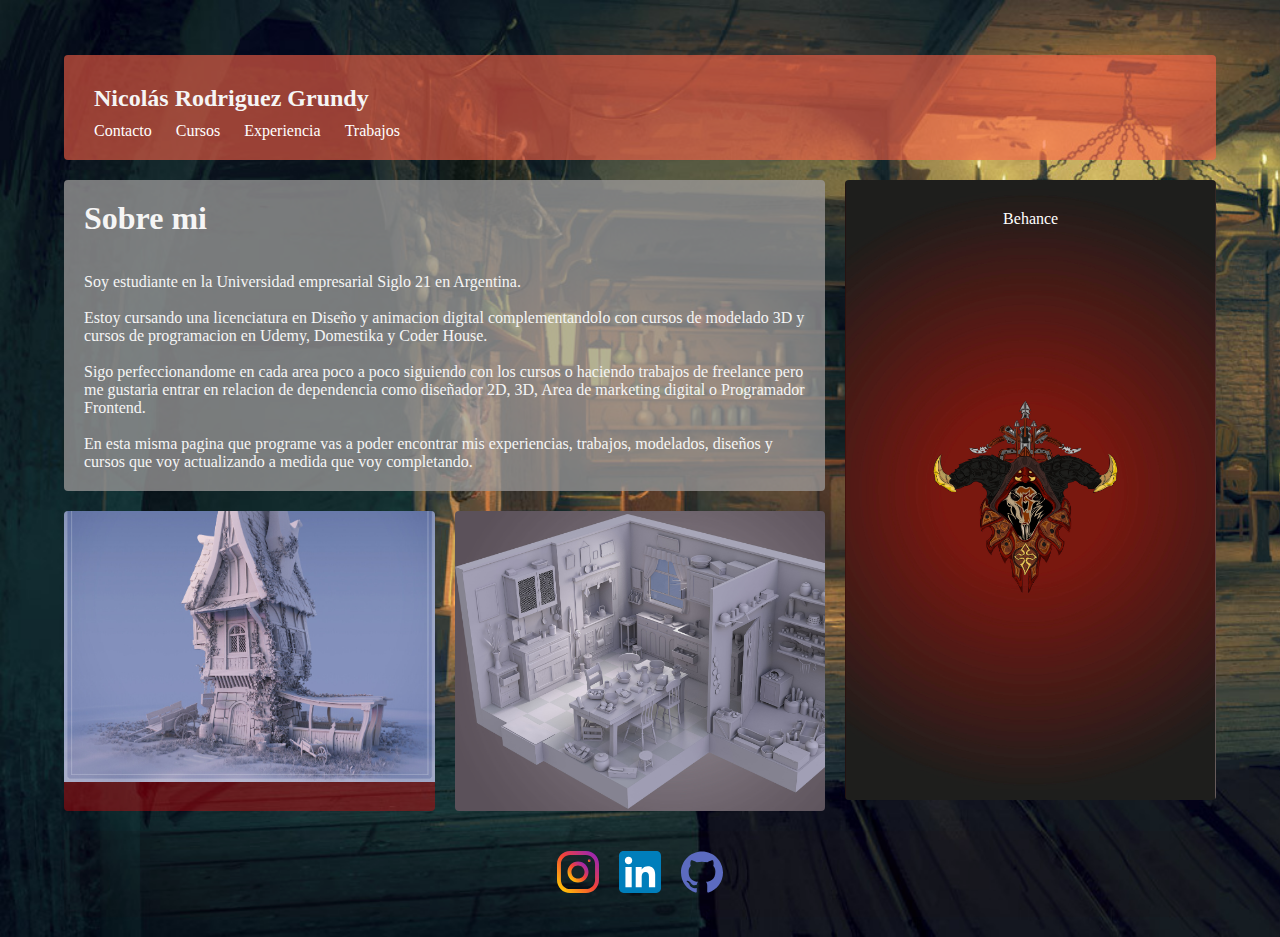
<file: index.html>
<!DOCTYPE html>
<html lang="en">
<head>
    <meta charset="UTF-8">
    <meta http-equiv="X-UA-Compatible" content="IE=edge">
    <meta name="viewport" content="width=device-width, initial-scale=1.0">
    <link rel="preconnect" href="https://fonts.googleapis.com">
    <link rel="preconnect" href="https://fonts.gstatic.com" crossorigin>
    <link href="https://fonts.googleapis.com/css2?family=Hind+Siliguri:wght@500&    family=Source+Sans+3:ital,wght@0,200;0,300;0,500;1,900&display=swap"    rel="stylesheet">
    <link rel="stylesheet" href="estilos.css">
    <link rel="stylesheet" href="styles.scss">
    <title>GRIDS Mobile First</title>
</head>
<body>
   <div class="contenedor">
       <header class="header">
           <h2>Nicolás Rodriguez Grundy</h2>
           <div>
               <ul>
                   <a href="./pagees/contacto.html">Contacto</a>
                   <a href="./pagees/cursos.html">Cursos</a>
                   <a href="./pagees/experiencia.html">Experiencia</a>
                   <a href="./pagees/trabajos.html">Trabajos</a>
               </ul>
           </div>
       </header>
       <main class="contenido">
            <h1>Sobre mi</h1>
            <br><br/>
            <p>Soy estudiante en la Universidad empresarial Siglo 21 en Argentina. 
            <br><br>
            Estoy cursando una licenciatura en Diseño y animacion digital complementandolo con cursos de modelado 3D y cursos de programacion en Udemy, Domestika y Coder House.
            <br><br>
            Sigo perfeccionandome en cada area poco a poco siguiendo con los cursos o haciendo trabajos de freelance pero me gustaria entrar en relacion de dependencia como diseñador 2D, 3D, Area de marketing digital o Programador Frontend.
            <br><br>
            En esta misma pagina que programe vas a poder encontrar mis experiencias, trabajos, modelados, diseños y cursos que voy actualizando a medida que voy completando.    
            </p>
            
       </main>
       <aside class="sidebar">
           <a href="https://www.behance.net/grundynico5d57"> Behance</a>
       </aside>
       <div class="tarjeta-1">
          
       </div>
       <div class="tarjeta-2">
           
       </div>
       <footer class="footer">
            <h3></h3>
            <div class="iconos">
                  <a href="https://www.instagram.com/nicolasrgrundy/"><img src="./img/9741883171561032669.svg " alt="" style="width: 42px; height: 42px;"> </a>
            </div>
            <div class="iconos">
                 <a href="https://www.linkedin.com/in/nicol%C3%A1s-rodriguez-grundy-1bb3781a9/"><img src="./img/9310175861530099327.svg" alt="" style="width: 42px; height: 42px;" > </a>
            </div>
            <div class="iconos">
                 <a href="https://github.com/ZoTaD"><img src="./img/3644689961561032680.svg" alt="" style="width: 42px; height: 42px;"> </a>
            </div>
       </footer>





   </div>

    
</body>
</html>
</file>
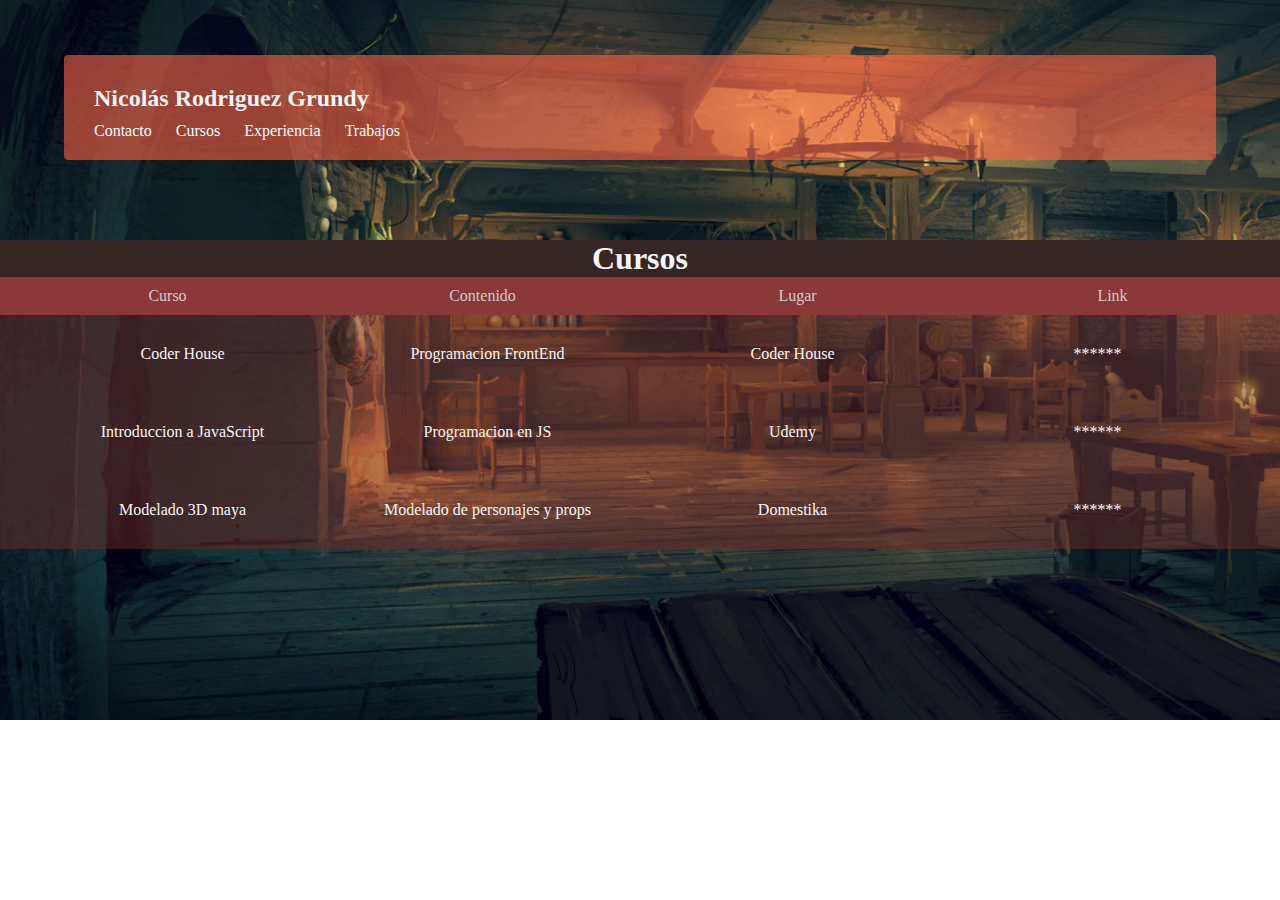
<file: pagees/cursos.html>
<!DOCTYPE html>
<html lang="en">
<head>
    <meta charset="UTF-8">
    <meta http-equiv="X-UA-Compatible" content="IE=edge">
    <meta name="viewport" content="width=device-width, initial-scale=1.0">
    <link rel="preconnect" href="https://fonts.googleapis.com">
    <link rel="preconnect" href="https://fonts.gstatic.com" crossorigin>
    <link href="https://fonts.googleapis.com/css2?family=Hind+Siliguri:wght@500&    family=Source+Sans+3:ital,wght@0,200;0,300;0,500;1,900&display=swap"    rel="stylesheet">
    <link rel="stylesheet" href="../estilos.css">
    <title>GRIDS Mobile First</title>
</head>
<body class="fondo-cursos">
    <div class="contenedor">
        <header class="header">
            <h2>Nicolás Rodriguez Grundy</h2>
            <div>
                <ul>
                    <a href="./pagees/contacto.html">Contacto</a>
                    <a href="./pagees/cursos.html">Cursos</a>
                    <a href="./pagees/experiencia.html">Experiencia</a>
                    <a href="./pagees/trabajos.html">Trabajos</a>
                </ul>
            </div>
            
        </header>
            
    </div>
            
</main>
        <main class="tablita">
            <div class="table">
                <div clasS="title">
                    <h1>Cursos</h1>
                </div>
                </div>
                <div clasS="header">
                    <div class="row">
                        <div>Curso</div>
                        <div>Contenido</div>
                        <div>Lugar</div>
                        <div>Link</div>
                    </div>
                </div>
                <div clasS="body">
                    <div class="row">
                        <div>Coder House</div>
                        <div>Programacion FrontEnd</div>
                        <div>Coder House</div>
                        <div>******</div>
                    </div>
                    <div class="row">
                        <div>Introduccion a JavaScript</div>
                        <div>Programacion en JS</div>
                        <div>Udemy</div>
                        <div>******</div>
                    </div>
                    <div class="row">
                        <div>Modelado 3D maya</div>
                        <div>Modelado de personajes y props</div>
                        <div>Domestika</div>
                        <div>******</div>
                    </div>
                </div>
                
           
</body>
</html>
</file>
<file: estilos.css>
* {
  margin: 0;
  padding: 0;
  box-sizing: border-box;
}

body {
  height: auto;
  background-image: url(./img/sylvain-sarrailh-tavern.jpg);
  background-repeat: no-repeat;
  background-size: cover;
  padding-top: 35px;
  color: whitesmoke;
  font-family: verdana;
}
body .contenedor {
  width: 90%;
  max-width: 1300px;
  margin: 20px auto;
  display: grid;
  grid-gap: 20px;
  grid-template-columns: repeat(3, 1fr);
  grid-template-rows: repeat(4, auto);
  grid-template-areas: "header header header" "contenido contenido sidebar" "tarjeta-1 tarjeta-2 sidebar" "footer footer footer";
}

.contenedor > div,
.contenedor .header,
.contenedor .contenido,
.contenedor .sidebar,
.contenedor .footer {
  background: rgba(155, 152, 152, 0.76);
  padding: 20px;
  border-radius: 4px;
}

.contenedor .header {
  background-color: rgba(255, 99, 71, 0.589);
  grid-area: header;
}

h2 {
  padding-left: 10px;
  padding: 10px;
}

.contenedor .contenido {
  grid-area: contenido;
}

a {
  flex-direction: row;
  padding: 10px;
  color: #ffff;
  text-decoration: none;
}

.contenedor .sidebar {
  background-image: url(./img/867cf494695801.5e851406073d9\(1\).jpg);
  background-size: auto;
  background-repeat: no-repeat;
  background-size: 100%;
  background-position: center;
  height: 620px;
  grid-column: 3/4;
  text-align: center;
  display: flex;
  justify-content: center;
  min-height: 300px;
  grid-row: 2/4;
  grid-area: sidebar;
}

.contenedor .tarjeta-1,
.contenedor .tarjeta-2 {
  background-color: rgba(255, 0, 0, 0.349);
  height: 100px;
  text-align: center;
}

.contenedor .tarjeta-1 {
  background-image: url(./img/aurelien-dunglas-midieval-building-01.jpg);
  background-size: cover;
  background-repeat: no-repeat;
  background-position-x: auto;
  background-position-y: -100px;
  height: 300px;
  grid-area: tarjeta-1;
}

.contenedor .tarjeta-2 {
  background-image: url(./img/raquel-ribeiro-kitchen.jpg);
  background-size: cover;
  background-repeat: no-repeat;
  background-position-x: -50px;
  background-position-y: 0px;
  height: 300px;
  grid-area: tarjeta-2;
}

.contenedor .footer {
  background-color: rgba(31, 10, 10, 0.082);
  grid-area: footer;
  display: flex;
  justify-content: center;
  text-align: center;
  flex-direction: row;
}

/*Responvie celulares*/
@media screen and (max-width: 765px) {
  .contenedor {
    grid-template-areas: "header header header" "contenido contenido sidebar" "tarjeta-1 tarjeta-2 tarjeta-2" "footer footer footer";
  }

  .contenedor .sidebar {
    background-size: cover;
    height: 750px;
  }

  .contenedor .contenido {
    max-height: 800px;
  }

  .contenedor .tarjeta-1 {
    background-size: cover;
    background-repeat: no-repeat;
    background-position-x: -50px;
    background-position-y: 0px;
    height: 200px;
  }

  .contenedor .tarjeta-2 {
    background-size: cover;
    background-repeat: no-repeat;
    background-position-x: -50px;
    background-position-y: 0px;
    height: 200px;
  }
}
.fondo-cursos {
  height: auto;
  background-image: url(./img/sylvain-sarrailh-tavern.jpg);
  background-repeat: no-repeat;
  background-size: 150%;
  color: whitesmoke;
}

.table {
  background-color: #0a0909;
}

.row {
  display: grid;
  grid-template-columns: repeat(4, 1fr);
  background-color: rgba(107, 42, 42, 0.507);
}

.row:hover {
  background-color: rgba(61, 13, 25, 0.904);
}

.title {
  display: flex;
  justify-content: center;
  background-color: #352525;
}

.header .row {
  padding: 10px;
  background-color: #8b3838;
}

.header .row div {
  display: flex;
  justify-content: center;
  font-weight: 800px;
  color: #cecbcb;
}

.body .row {
  padding: 30px;
}

.body .row div {
  display: flex;
  justify-content: center;
}

/*# sourceMappingURL=estilos.css.map */
</file>
